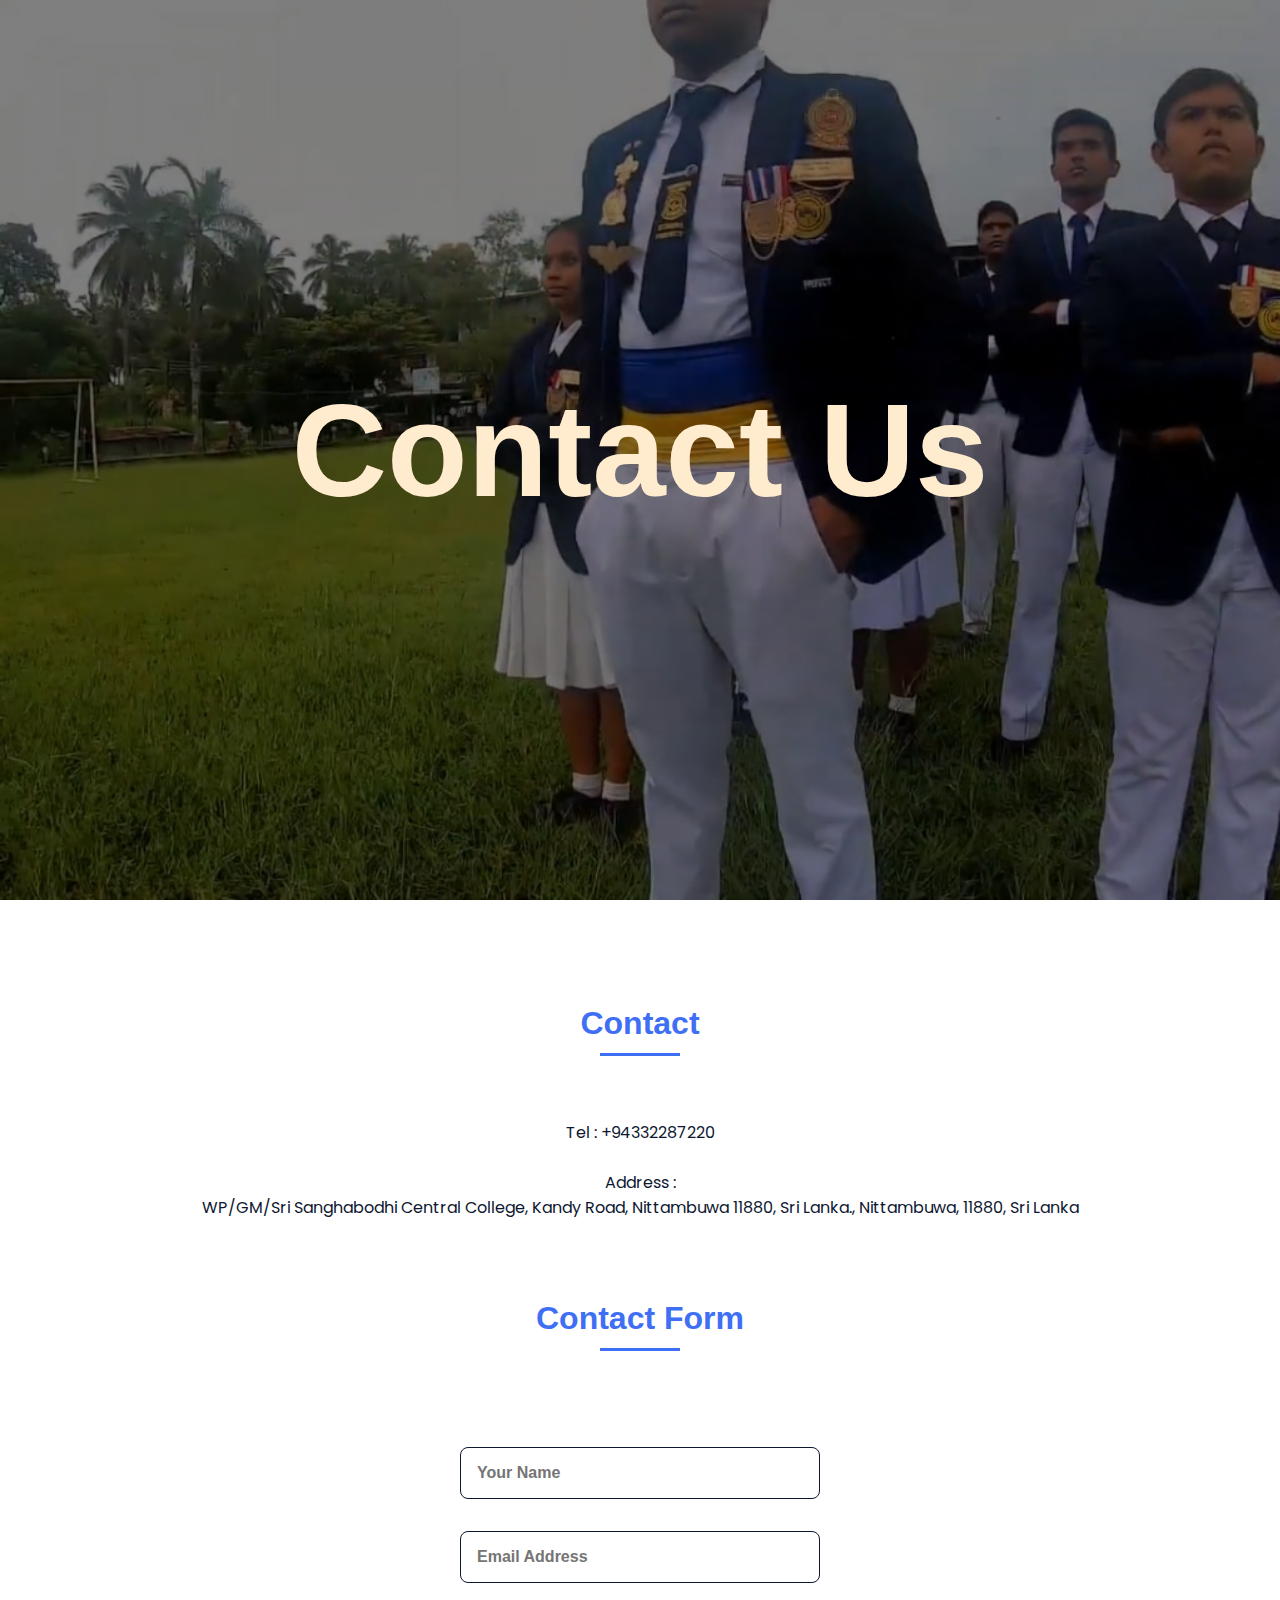
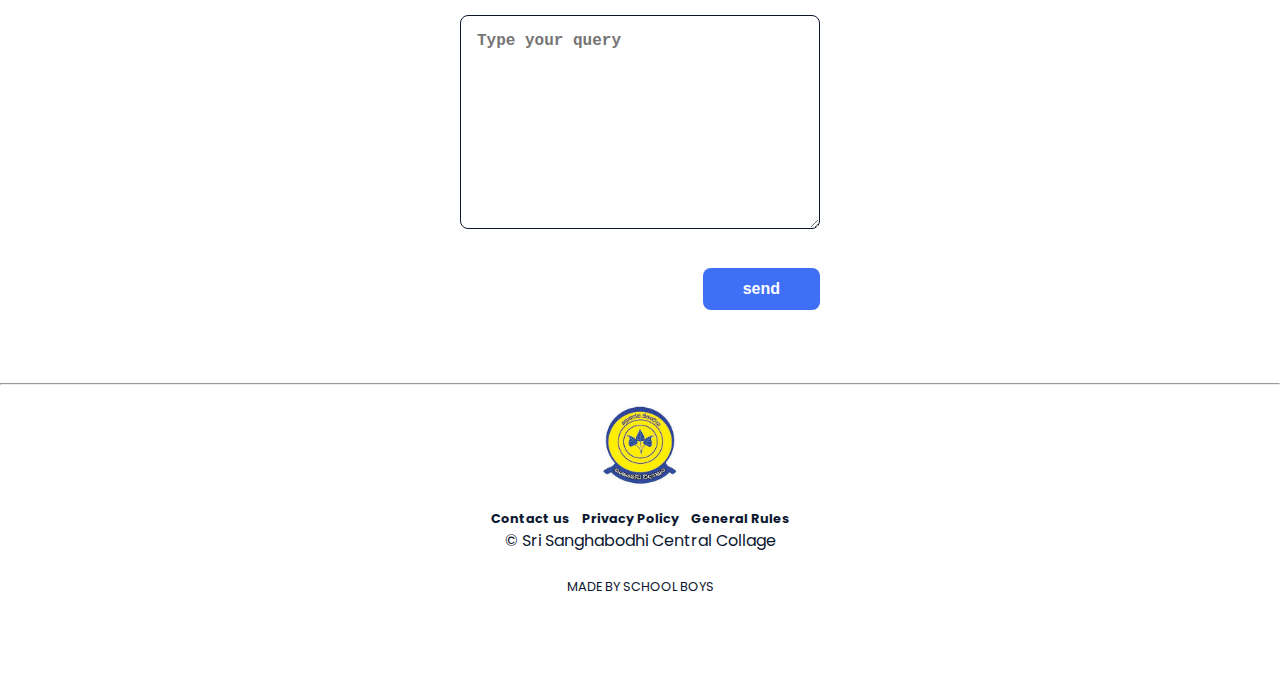
<file: contact.html>
<!DOCTYPE html>
<html lang="en-GB" prefix="og: https://ogp.me/ns#">
<head>
<meta charset="UTF-8">
<link rel="shortcut icon" href="img/logosscc.png" type="image/x-icon">
<meta name="viewport" content="width=device-width, initial-scale=1.0">
<meta http-equiv="X-UA-Compatible" content="IE=edge">
<link rel='stylesheet' href='css/styles.css' />
<meta name="viewport" content="width=device-width, initial-scale=1.0">
<script>function loadAsync(e,t){var a,n=!1;a=document.createElement("script"),a.type="text/javascript",a.src=e,a.onreadystatechange=function(){n||this.readyState&&"complete"!=this.readyState||(n=!0,"function"==typeof t&&t())},a.onload=a.onreadystatechange,document.getElementsByTagName("head")[0].appendChild(a)}</script>
<title>Sri Sanghabodhi Central College</title>
</head>
<link rel="stylesheet" href="https://pro.fontawesome.com/releases/v5.10.0/css/all.css" integrity="sha384-AYmEC3Yw5cVb3ZcuHtOA93w35dYTsvhLPVnYs9eStHfGJvOvKxVfELGroGkvsg+p" crossorigin="anonymous"/>
<link rel="stylesheet" href="css/contact.css">
<style>
*{
    margin: 0px;
    padding: 0px;
}

.bg{
    width: 100vw;
    height: 100vh;
    position: relative;
    background-image: url('img/contact.jpg');
    background-size: cover;
}

.overlay{
    width: 100%;
    height: 100%;
    font-size: 66px;
    color: blanchedalmond;
    display: flex;
    justify-content: center;
    flex-direction: column;
    align-items: center;
    background-color: rgba(0,0,0,0.5);
}

p.main {
  text-align: center;
}
h1 {text-align: center;}

</style>
<body>
    <div class="bg">
    <div class="overlay">
        <h1>Contact Us</h1>
    </div>
    </div>
    <br>
    <section class="contact section" id="contact">
        <h2 class="section-title">Contact</h2>
        <p  class="main">Tel : +94332287220</p>
        <br>
        <p  class="main">Address :<br>WP/GM/Sri Sanghabodhi Central College, Kandy Road, Nittambuwa 11880, Sri Lanka., Nittambuwa, 11880, Sri Lanka</p>
    <section class="contact section" id="contact">
        <h2 class="section-title">Contact Form</h2>
<div align="center" class="alert" id="error-message" style="display: none;">
                        Sorry message has not been sent because of some external issue.
                    </div>
                    <div align="center" class="alert" id="sent-message" style="display: none;">
                        Your message has been sent. Thank you!
                    </div>
        <div class="contact__container bd-grid">
            <form action="" class="contact__form">
                <input required type="text" id="name" placeholder="Your Name" class="contact__input">
                <input required type="email" id="mail" placeholder="Email Address" class="contact__input">
                <textarea required name="" id="message" placeholder="Type your query" cols="0" rows="10" class="contact__input"></textarea>
                <input type="submit" value="send" class="contact__button button">
            </form><br>
        </div>
    </section>
    <hr>
<footer>
    <section id="footer">
        <center>
        <img src="img/logo.jpg" width="80" height="80">
        </center>
        <br>
        <p style="font-size:1.0vw" align="center">
            <b>Contact us&nbsp;&nbsp;&nbsp;&nbsp;Privacy Policy&nbsp;&nbsp;&nbsp;&nbsp;General Rules</b>
        </p>
        <div class="social">
        <div class="about" align="center"><p>&copy; Sri Sanghabodhi Central Collage</p></div>
            <br>
            <p style="font-size:1.0vw" align="center">MADE BY SCHOOL BOYS</p>
        </div>
    </section>
    <script src="js/contact.js"></script>
</footer>
</body>
</file>
<file: css/styles.css>
body {
  font-family: "Open Sans", sans-serif;
  color: #272829;
}

a {
  color: #0563bb;
  text-decoration: none;
}

a:hover {
  color: #067ded;
  text-decoration: none;
}

h1, h2, h3, h4, h5, h6 {
  font-family: "Raleway", sans-serif;
}

section {
  padding: 20px 0;
  overflow: hidden;
}

.section-title {
  text-align: center;
  padding-bottom: 30px;
}
.section-title h2 {
  font-size: 30px;
  font-weight: bold;
  text-transform: uppercase;
  margin-bottom: 20px;
  padding-bottom: 20px;
  position: relative;
  color: #45505b;
}
.section-title h2::before {
  content: "";
  position: absolute;
  display: block;
  width: 120px;
  height: 1px;
  background: #ddd;
  bottom: 1px;
  left: calc(50% - 60px);
}
.section-title h2::after {
  content: "";
  position: absolute;
  display: block;
  width: 40px;
  height: 3px;
  background: #0563bb;
  bottom: 0;
  left: calc(50% - 20px);
}
.section-title p {
  margin-bottom: 0;
}

.about .content h3 {
  font-weight: 700;
  font-size: 23px;
  color: #728394;
}
.about .content ul {
  list-style: none;
  padding: 0;
}
.about .content ul li {
  margin-bottom: 20px;
  display: flex;
  align-items: center;
}
.about .content ul strong {
  margin-right: 10px;
}
.about .content ul i {
  font-size: 16px;
  margin-right: 5px;
  color: #0563bb;
  line-height: 0;
}
.about .content p:last-child {
  margin-bottom: 0;
}

.vishion .content h3 {
  font-weight: 700;
  font-size: 23px;
  color: #728394;
}
.vishion .content ul {
  list-style: none;
  padding: 0;
}
.vishion .content ul li {
  margin-bottom: 20px;
  display: flex;
  align-items: center;
}
.vishion .content ul strong {
  margin-right: 10px;
}
.vishion .content ul i {
  font-size: 16px;
  margin-right: 5px;
  color: #0563bb;
  line-height: 0;
}
.vishion .content p:last-child {
  margin-bottom: 0;
}

#footer .social-links {
  margin: 0 0 40px 0;
}
#footer .social-links a {
  font-size: 18px;
  display: inline-block;
  background: #0563bb;
  color: #fff;
  line-height: 1;
  padding: 8px 0;
  margin-right: 4px;
  border-radius: 50%;
  text-align: center;
  width: 36px;
  height: 36px;
  transition: 0.3s;
}
#footer .social-links a:hover {
  background: #0678e3;
  color: #fff;
  text-decoration: none;
</file>
<file: css/contact.css>
/*===== GOOGLE FONTS =====*/
@import url("https://fonts.googleapis.com/css2?family=Poppins:wght@400;600;700&display=swap");
/*===== VARIABLES CSS =====*/
:root {
  --header-height: 3rem;
  --font-semi: 600;
  /*===== Colores =====*/
  /*Purple 260 - Red 355 - Blue 224 - Pink 340*/
  /* HSL color mode */
  --hue-color: 224;
  --first-color: hsl(var(--hue-color), 89%, 60%);
  --second-color: hsl(var(--hue-color), 56%, 12%);
  /*===== Fuente y tipografia =====*/
  --body-font: 'Poppins', sans-serif;
  --big-font-size: 2rem;
  --h2-font-size: 1.25rem;
  --normal-font-size: .938rem;
  --smaller-font-size: .75rem;
  /*===== Margenes =====*/
  --mb-2: 1rem;
  --mb-4: 2rem;
  --mb-5: 2.5rem;
  --mb-6: 3rem;
  /*===== z index =====*/
  --z-back: -10;
  --z-fixed: 100;
}

@media screen and (min-width: 968px) {
  :root {
    --big-font-size: 3.5rem;
    --h2-font-size: 2rem;
    --normal-font-size: 1rem;
    --smaller-font-size: .875rem;
  }
}

/*===== BASE =====*/
*, ::before, ::after {
  box-sizing: border-box;
}

html {
  scroll-behavior: smooth;
}

body {
  margin: var(--header-height) 0 0 0;
  font-family: var(--body-font);
  font-size: var(--normal-font-size);
  color: var(--second-color);
}

h1, h2, h3, h4, h5, h6 {
    font-family: "Raleway", sans-serif;
    text-align: center;
    margin: 0;
  }

ul {
  margin: 0;
  padding: 0;
  list-style: none;
}

a {
  text-decoration: none;
}

img {
  max-width: 100%;
  height: auto;
  display: block;
}

/*===== CLASS CSS ===== */
.section-title {
  position: relative;
  font-size: var(--h2-font-size);
  color: var(--first-color);
  margin-top: var(--mb-2);
  margin-bottom: var(--mb-4);
  text-align: center;
}

.section-title::after {
  position: absolute;
  content: '';
  width: 64px;
  height: 0.18rem;
  left: 0;
  right: 0;
  margin: auto;
  top: 2rem;
  background-color: var(--first-color);
}

.section {
  padding-top: 3rem;
  padding-bottom: 2rem;
}

/*===== LAYOUT =====*/
.bd-grid {
  max-width: 1024px;
  display: grid;
  margin-left: var(--mb-2);
  margin-right: var(--mb-2);
}

.l-header {
  width: 100%;
  position: fixed;
  top: 0;
  left: 0;
  z-index: var(--z-fixed);
  background-color: #fff;
  box-shadow: 0 1px 4px rgba(146, 161, 176, 0.15);
}

/*===== NAV =====*/
.nav {
  height: var(--header-height);
  display: flex;
  justify-content: space-between;
  align-items: center;
  font-weight: var(--font-semi);
}

@media screen and (max-width: 767px) {
  .nav__menu {
    position: fixed;
    top: var(--header-height);
    right: -100%;
    width: 80%;
    height: 100%;
    padding: 2rem;
    background-color: var(--second-color);
    transition: .5s;
  }
}

.nav__item {
  margin-bottom: var(--mb-4);
}

.nav__link {
  position: relative;
  color: #fff;
}

.nav__link:hover {
  position: relative;
}

.nav__link:hover::after {
  position: absolute;
  content: '';
  width: 100%;
  height: 0.18rem;
  left: 0;
  top: 2rem;
  background-color: var(--first-color);
}

.nav__logo {
  color: var(--second-color);
}

.nav__toggle {
  color: var(--second-color);
  font-size: 1.5rem;
  cursor: pointer;
}

/*Active menu*/
.active::after {
  position: absolute;
  content: '';
  width: 100%;
  height: 0.18rem;
  left: 0;
  top: 2rem;
  background-color: var(--first-color);
}

/*=== Show menu ===*/
.show {
  right: 0;
}

/*===== HOME =====*/
.home {
  position: relative;
  row-gap: 5rem;
  padding: 4rem 0 5rem;
}

.home__data {
  align-self: center;
}

.home__title {
  font-size: var(--big-font-size);
  margin-bottom: var(--mb-5);
}

.home__title-color {
  color: var(--first-color);
}

.home__social {
  display: flex;
  flex-direction: column;
}

.home__social-icon {
  width: max-content;
  margin-bottom: var(--mb-2);
  font-size: 1.5rem;
  color: var(--second-color);
}

.home__social-icon:hover {
  color: var(--first-color);
}

.home__img {
  position: absolute;
  right: 0;
  bottom: 0;
  width: 260px;
}

.home__blob {
  fill: var(--first-color);
}

.home__blob-img {
  width: 360px;
}

/*BUTTONS*/
.button {
  display: inline-block;
  background-color: var(--first-color);
  color: #fff;
  padding: .75rem 2.5rem;
  font-weight: var(--font-semi);
  border-radius: .5rem;
  transition: .3s;
}
.button__secondary {
  display: inline-block;
  background-color: var(--second-color);
  color: #fff;
  padding: .75rem 2.5rem;
  font-weight: var(--font-semi);
  border-radius: .5rem;
  transition: .3s;
}

.button:hover {
  box-shadow: 0px 10px 36px rgba(0, 0, 0, 0.15);
}
/* ===== CONTACT =====*/
.contact__input {
  width: 100%;
  font-size: var(--normal-font-size);
  font-weight: var(--font-semi);
  padding: 1rem;
  border-radius: .5rem;
  border: 1.5px solid var(--second-color);
  outline: none;
  margin-bottom: var(--mb-4);
}

.contact__button {
  display: block;
  border: none;
  outline: none;
  font-size: var(--normal-font-size);
  cursor: pointer;
  margin-left: auto;
}

/* ===== FOOTER =====*/
.footer {
  background-color: var(--second-color);
  color: #fff;
  text-align: center;
  font-weight: var(--font-semi);
  padding: 2rem 0;
}

.footer__title {
  font-size: 2rem;
  margin-bottom: var(--mb-4);
}

.footer__social {
  margin-bottom: var(--mb-4);
}

.footer__icon {
  font-size: 1.5rem;
  color: #fff;
  margin: 0 var(--mb-2);
}

.footer__copy {
  font-size: var(--smaller-font-size);
}


@media screen and (max-width: 320px) {
  .home {
    row-gap: 2rem;
  }
  .home__img {
    width: 200px;
  }
}

@media screen and (min-width: 576px) {
  .home {
    padding: 4rem 0 2rem;
  }
  .home__social {
    padding-top: 0;
    padding-bottom: 2.5rem;
    flex-direction: row;
    align-self: flex-end;
  }
  .home__social-icon {
    margin-bottom: 0;
    margin-right: var(--mb-4);
  }
  .home__img {
    width: 300px;
    bottom: 25%;
  }
  .about__container {
    grid-template-columns: repeat(2, 1fr);
    align-items: center;
    text-align: initial;
  }
  .skills__container {
    grid-template-columns: .7fr;
    justify-content: center;
    column-gap: 1rem;
  }
  .work__container {
    grid-template-columns: repeat(2, 1fr);
    column-gap: 2rem;
    padding-top: 2rem;
  }
  .contact__form {
    width: 360px;
    padding-top: 2rem;
  }
  .contact__container {
    justify-items: center;
  }
}

@media screen and (min-width: 768px) {
  body {
    margin: 0;
  }
  .section {
    padding-top: 4rem;
    padding-bottom: 3rem;
  }
  .section-title {
    margin-bottom: var(--mb-6);
  }
  .section-title::after {
    width: 80px;
    top: 3rem;
  }
  .nav {
    height: calc(var(--header-height) + 1.5rem);
  }
  .nav__list {
    display: flex;
    padding-top: 0;
  }
  .nav__item {
    margin-left: var(--mb-6);
    margin-bottom: 0;
  }
  .nav__toggle {
    display: none;
  }
  .nav__link {
    color: var(--second-color);
  }
  .home {
    padding: 8rem 0 2rem;
  }
  .home__img {
    width: 400px;
    bottom: 10%;
  }
  .about__container {
    padding-top: 2rem;
  }
  .about__img img {
    width: 300px;
  }
  .skills__container {
    grid-template-columns: repeat(2, 1fr);
    column-gap: 2rem;
    align-items: center;
    text-align: initial;
  }
  .work__container {
    grid-template-columns: repeat(3, 1fr);
    column-gap: 2rem;
  }
}

@media screen and (min-width: 992px) {
  .bd-grid {
    margin-left: auto;
    margin-right: auto;
  }
  .home {
    padding: 10rem 0 2rem;
  }
  .home__img {
    width: 450px;
  }
}
</file>
